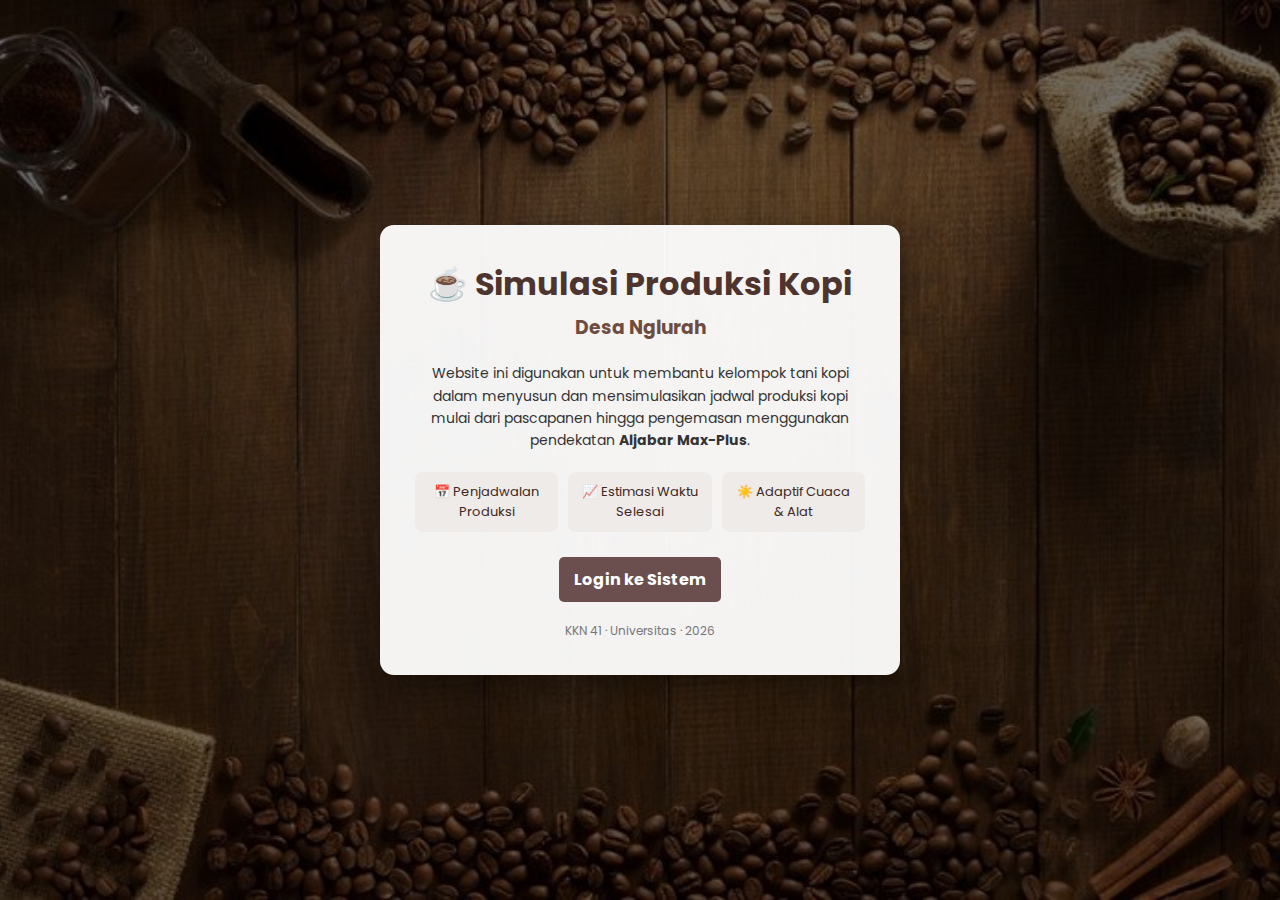
<file: landing.html>
<!DOCTYPE html>
<html lang="id">
<head>
  <meta charset="UTF-8">
  <title>Simulasi Produksi Kopi Desa Nglurah</title>
  <link rel="stylesheet" href="style.css">
</head>

<body class="landing-body">

  <!-- Overlay -->
  <div class="overlay"></div>

  <!-- Konten Utama -->
  <div class="landing-container">

    <div class="landing-card">

      <h1>☕ Simulasi Produksi Kopi</h1>
      <h3>Desa Nglurah</h3>

      <p class="landing-desc">
        Website ini digunakan untuk membantu kelompok tani kopi
        dalam menyusun dan mensimulasikan jadwal produksi kopi
        mulai dari pascapanen hingga pengemasan
        menggunakan pendekatan <b>Aljabar Max-Plus</b>.
      </p>

      <div class="landing-info">
        <div class="info-box">📅 Penjadwalan Produksi</div>
        <div class="info-box">📈 Estimasi Waktu Selesai</div>
        <div class="info-box">☀️ Adaptif Cuaca & Alat</div>
      </div>

      <a href="login.html" class="btn landing-btn">Login ke Sistem</a>

      <p class="landing-footer">
        KKN 41 · Universitas · 2026
      </p>

    </div>

  </div>

</body>
</html>
</file>
<file: style.css>
@import url('https://fonts.googleapis.com/css2?family=Miniver&family=Poppins:ital,wght@0,400;0,500;0,600;0,700;1,400&display=swap');

/* ===== LANDING PAGE ===== */

.landing-body {
  margin: 0;
  padding: 0;
  height: 100vh;
  background: url("bg-kopi.jpg") center/cover no-repeat;
  font-family: Arial, sans-serif;
  position: relative;
}

/* overlay biar teks kebaca */
.overlay {
  position: absolute;
  inset: 0;
  background: rgba(0,0,0,0.55);
}

/* container */
.landing-container {
  position: relative;
  z-index: 2;
  height: 100%;
  display: flex;
  justify-content: center;
  align-items: center;
  padding: 20px;
}

/* card utama */
.landing-card {
  background: rgba(255,255,255,0.95);
  padding: 35px;
  max-width: 520px;
  border-radius: 14px;
  text-align: center;
  box-shadow: 0 15px 35px rgba(0,0,0,0.35);
}

/* judul */
.landing-card h1 {
  margin-bottom: 5px;
  color: #4e342e;
}

.landing-card h3 {
  margin-top: 0;
  color: #6d4c41;
}

/* deskripsi */
.landing-desc {
  font-size: 14px;
  line-height: 1.6;
  margin: 20px 0;
  color: #333;
}

/* info fitur */
.landing-info {
  display: grid;
  grid-template-columns: repeat(auto-fit, minmax(140px, 1fr));
  gap: 10px;
  margin-bottom: 25px;
}

.info-box {
  background: #efebe9;
  padding: 10px;
  border-radius: 8px;
  font-size: 13px;
  color: #3e2723;
}

/* tombol login */
.landing-btn {
  display: inline-block;
  padding: 12px 25px;
  background: #5d4037;
  color: white;
  border-radius: 25px;
  text-decoration: none;
  font-weight: bold;
  transition: 0.3s;
}

.landing-btn:hover {
  background: #3e2723;
}

/* footer kecil */
.landing-footer {
  margin-top: 20px;
  font-size: 12px;
  color: #777;
}


.login-body {
  min-height: 100vh;
  background: url("bg-kopi.jpg") center/cover no-repeat;
  display: flex;
  justify-content: center;
  align-items: center;
  font-family: "Poppins", Arial, sans-serif;
}

.login-container {
  width: 100%;
  max-width: 420px;
  padding: 20px;
}

.login-card {
  background: #fff;
  padding: 32px;
  border-radius: 18px;
  box-shadow: 0 15px 30px rgba(0,0,0,0.25);
}

/* ===== TITLE ===== */
.login-card h2 {
  text-align: center;
  color: #4e342e;
  margin-bottom: 6px;
}

.login-subtitle {
  text-align: center;
  font-size: 14px;
  color: #6d4c41;
  margin-bottom: 28px;
}

/* ===== FORM ===== */
.form-group {
  margin-bottom: 18px;
}

.form-group label {
  display: block;
  font-weight: 600;
  margin-bottom: 6px;
  color: #3e2723;
}

.form-group input {
  width: 100%;
  padding: 12px;
  border-radius: 10px;
  border: 1px solid #ccc;
  font-size: 14px;
}

/* PASSWORD + EYE */
.password-group {
  position: relative;
}

.eye {
  position: absolute;
  right: 14px;
  top: 42px;
  cursor: pointer;
  font-size: 16px;
}

/* ===== OPTIONS ===== */
.form-options {
  display: flex;
  justify-content: space-between;
  align-items: center;
  font-size: 13px;
  margin-bottom: 22px;
}

.form-options a {
  color: #6d4c41;
  text-decoration: none;
}

.form-options a:hover {
  text-decoration: underline;
}

.remember {
  display: flex;
  align-items: center;
  gap: 6px;
}

/* ===== BUTTON ===== */
.btn-login {
  width: 100%;
  padding: 14px;
  background: #6d4c41;
  color: #fff;
  border: none;
  border-radius: 12px;
  font-weight: bold;
  cursor: pointer;
}

.btn-login:hover {
  background: #4e342e;
}

/* ===== DIVIDER ===== */
.divider {
  margin: 26px 0 18px;
  text-align: center;
  font-size: 13px;
  color: #888;
  position: relative;
}

.divider::before,
.divider::after {
  content: "";
  position: absolute;
  top: 50%;
  width: 40%;
  height: 1px;
  background: #ddd;
}

.divider::before { left: 0; }
.divider::after { right: 0; }

/* ===== SOCIAL LOGIN ===== */
.social-login {
  display: flex;
  justify-content: center;
  gap: 16px;
  margin-top: 16px;
}

.social-btn {
  width: 54px;
  height: 54px;
  border-radius: 14px;
  border: 1px solid #ddd;
  background: #fff;
  cursor: pointer;

  display: flex;
  align-items: center;
  justify-content: center;

  transition: 0.25s;
  overflow: hidden; /* PENTING */
}

.social-btn img {
  width: 24px;
  height: 24px;
  object-fit: contain;
  pointer-events: none;
}

.social-btn:hover {
  background: #f4f4f4;
  transform: translateY(-2px);
}


/* ===== SIGN UP ===== */
.signup-text {
  text-align: center;
  font-size: 13px;
  margin-top: 18px;
}

.signup-text a {
  color: #6d4c41;
  font-weight: 600;
  text-decoration: none;
}


* {
    margin: 0;
    padding: 0;
    box-sizing: border-box;
     font-family: "Poppins", sans-serif;
}

body {
    min-height: 100vh;
    display: flex;
    flex-direction: column;

    background-image: url("bg-kopi.jpg");
    background-size: cover;
    background-position: center;
    background-repeat: no-repeat;
    background-attachment: fixed;

    font-family: "Poppins", sans-serif;
    color: #333;
}

.main-wrapper {
    flex: 1;                /* ini kunci footer nempel bawah */
    display: flex;
    justify-content: center;
    align-items: flex-start;
    padding: 40px 20px;
}

/* Header */
.header {
    background-color: #805a41;
    color: white;
    text-align: center;
    padding: 30px 15px;
}

.header h1 {
    margin-bottom: 5px;
}

/* Kontainer */
.container {
    max-width: 800px;
    margin: 40px auto;
    background: rgba(255, 255, 255, 0.95);
    border-radius: 12px;
    padding: 24px 28px 32px;
    box-shadow: 0 10px 25px rgba(0,0,0,0.15);
}

.top-bar {
    display: flex;
    align-items: center;
    gap: 12px;
    margin-bottom: 16px;
}

.top-bar label {
    font-weight: 600;
    color: #5a3e2b;
}


.top-bar select {
    padding: 8px 12px;
    border-radius: 6px;
    border: 1px solid #ccc;
    font-size: 14px;
}

/* Card */
.card {
    background-color: white;
    padding: 20px;
    margin-bottom: 20px;
    border-radius: 8px;
    box-shadow: 0 2px 6px rgba(0,0,0,0.1);
}

.card h2 {
    margin-top: 0;
}

/* Alur Produksi */
h2 {
    margin: 10px 0 20px;
    font-size: 28px;
    color: #3b2a20;
}


.flow {
    display: flex;
    flex-direction: column;
    gap: 12px;
}

.step {
    background: #f2f2f2;
    border-radius: 8px;
    padding: 14px 18px;
    font-size: 16px;
    color: #333;
    position: relative;
}

.step:after {
    content: "↓";
    position: absolute;
    bottom: -18px;
    left: 50%;
    transform: translateX(-50%);
    font-size: 18px;
    color: #777;
}

.step:last-child:after {
    content: "";
}

.branch {
    display: flex;
    gap: 16px;
    justify-content: space-between;
    margin: 4px 0 12px;
}

.branch .step {
    flex: 1;
    text-align: center;
}

.branch .step:after {
    content: "";
}

.subflow {
    margin-left: 24px;
    border-left: 3px solid #ddd;
    padding-left: 16px;
    display: flex;
    flex-direction: column;
    gap: 12px;
}

/* Button */
.center {
    text-align: center;
}

.btn {
    display: inline-block;
    padding: 10px 25px;
    background-color: #5a3e2b;
    color: white;
    text-decoration: none;
    border-radius: 5px;
}

.btn:hover {
    background-color: #7a543a;
}

body {
    background-image: url("bg-kopi.jpg");
    background-size: cover;
    background-position: center;
    background-repeat: no-repeat;
    font-family: Arial, sans-serif;
}

.card {
  background: rgba(255, 255, 255, 0.92);
  padding: 24px;
  border-radius: 12px;
  box-shadow: 0 6px 20px rgba(0,0,0,0.2);
}

.hidden {
  display: none;
}

button {
  padding: 10px 18px;
  border: none;
  border-radius: 8px;
  background: #6f4e37;
  color: white;
  font-size: 14px;
  cursor: pointer;
}

button:disabled {
  background: #aaa;
  cursor: not-allowed;
}

label {
  display: block;
  margin-top: 12px;
  font-weight: bold;
}

input, select, textarea {
  width: 100%;
  padding: 8px;
  margin-top: 4px;
  border-radius: 6px;
  border: 1px solid #ccc;
}

textarea {
  resize: vertical;
}

#steps {
  display: flex;
  flex-wrap: wrap;
  gap: 6px;
  margin-bottom: 12px;
}

.step {
  font-size: 12px;
  padding: 6px 10px;
  border-radius: 12px;
  background: #eee;
}

.step.active {
  background: #6f4e37;
  color: white;
}

.step-content {
  display: none;
}

.step-content.active {
  display: block;
}

.nav-buttons {
  margin-top: 16px;
  display: flex;
  justify-content: space-between;
}

.jadwal-table {
  width: 100%;
  border-collapse: collapse;
  margin-top: 15px;
}

.jadwal-table th,
.jadwal-table td {
  border: 1px solid #ddd;
  padding: 10px;
  text-align: center;
}

.jadwal-table th {
  background-color: rgba(120, 72, 32, 0.15);
  color: #5a2d0c;
}

.jadwal-table tr:nth-child(even) {
  background-color: rgba(255, 255, 255, 0.4);
}


/* Footer */
.footer {
    text-align: center;
    padding: 15px;
    background-color: #ddd;
    font-size: 14px;
}

label {
    display: block;
    margin-top: 10px;
    font-weight: bold;
}

input {
    width: 100%;
    padding: 8px;
    margin-top: 5px;
    margin-bottom: 10px;
}

.tabel {
    width: 100%;
    border-collapse: collapse;
}

.tabel th, .tabel td {
    border: 1px solid #ccc;
    padding: 10px;
    text-align: center;
}

.tabel th {
    background-color: #f0f0f0;
}

.flowchart {
  display: flex;
  flex-direction: column;
  align-items: center;
  margin-top: 20px;
}

.node {
  background: #f1f1f1;
  padding: 12px 20px;
  border-radius: 12px;
  min-width: 260px;
  text-align: center;
  font-weight: 500;
}

.node.small {
  min-width: 180px;
}

.arrow {
  font-size: 20px;
  margin: 6px 0;
}

.branch {
  display: flex;
  gap: 40px;
  margin: 10px 0;
}

body {
  font-family: Arial, sans-serif;
  background-color: #f2efe9;
}

.header {
  background: #6b4f4f;
  color: white;
  padding: 20px;
  text-align: center;
}

.container {
  width: 80%;
  margin: auto;
}

.card {
  background: white;
  padding: 20px;
  margin: 10px;
  border-radius: 10px;
  box-shadow: 0 0 5px gray;
}

.center {
  text-align: center;
}

.hidden {
  display: none;
}

.btn {
  background: #6b4f4f;
  color: white;
  padding: 10px 15px;
  border: none;
  cursor: pointer;
}

.tabel {
  width: 100%;
  border-collapse: collapse;
}

.tabel th, .tabel td {
  border: 1px solid black;
  padding: 8px;
  text-align: center;
}

.footer {
  text-align: center;
  margin-top: 20px;
  padding: 10px;
}
</file>
